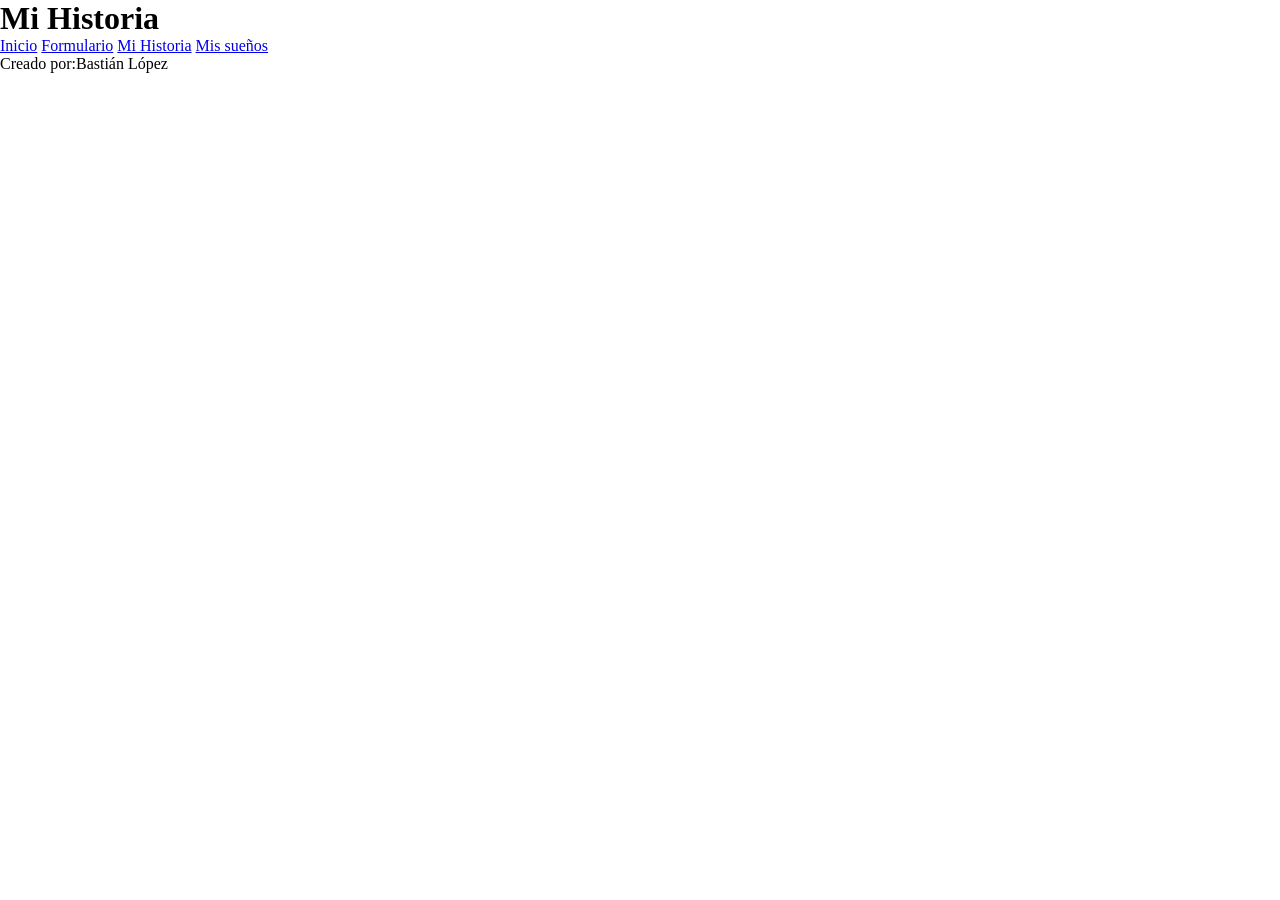
<file: bastianL/index.html>
<!DOCTYPE html>
<html lang="en">
<head>
    <meta charset="UTF-8">
    <meta name="viewport" content="width=device-width, initial-scale=1.0">
    <title>Mi página</title>
    <link rel="stylesheet" href="style.css">
</head>
<body>
    <header>
        <h1>Mi Historia</h1>
    </header>
    <nav>
        <a href="index.html">Inicio</a>
        <a href="formulario.html">Formulario</a>
        <a href="mi_historia.html">Mi Historia</a>
        <a href="mis_suenos.html">Mis sueños</a>
    </nav>
    <main>
        <section>
            <article>

            </article>
        </section>
    </main>
    <footer>
        <p>Creado por:Bastián López</p>
    </footer>
</body>
</html>
</file>
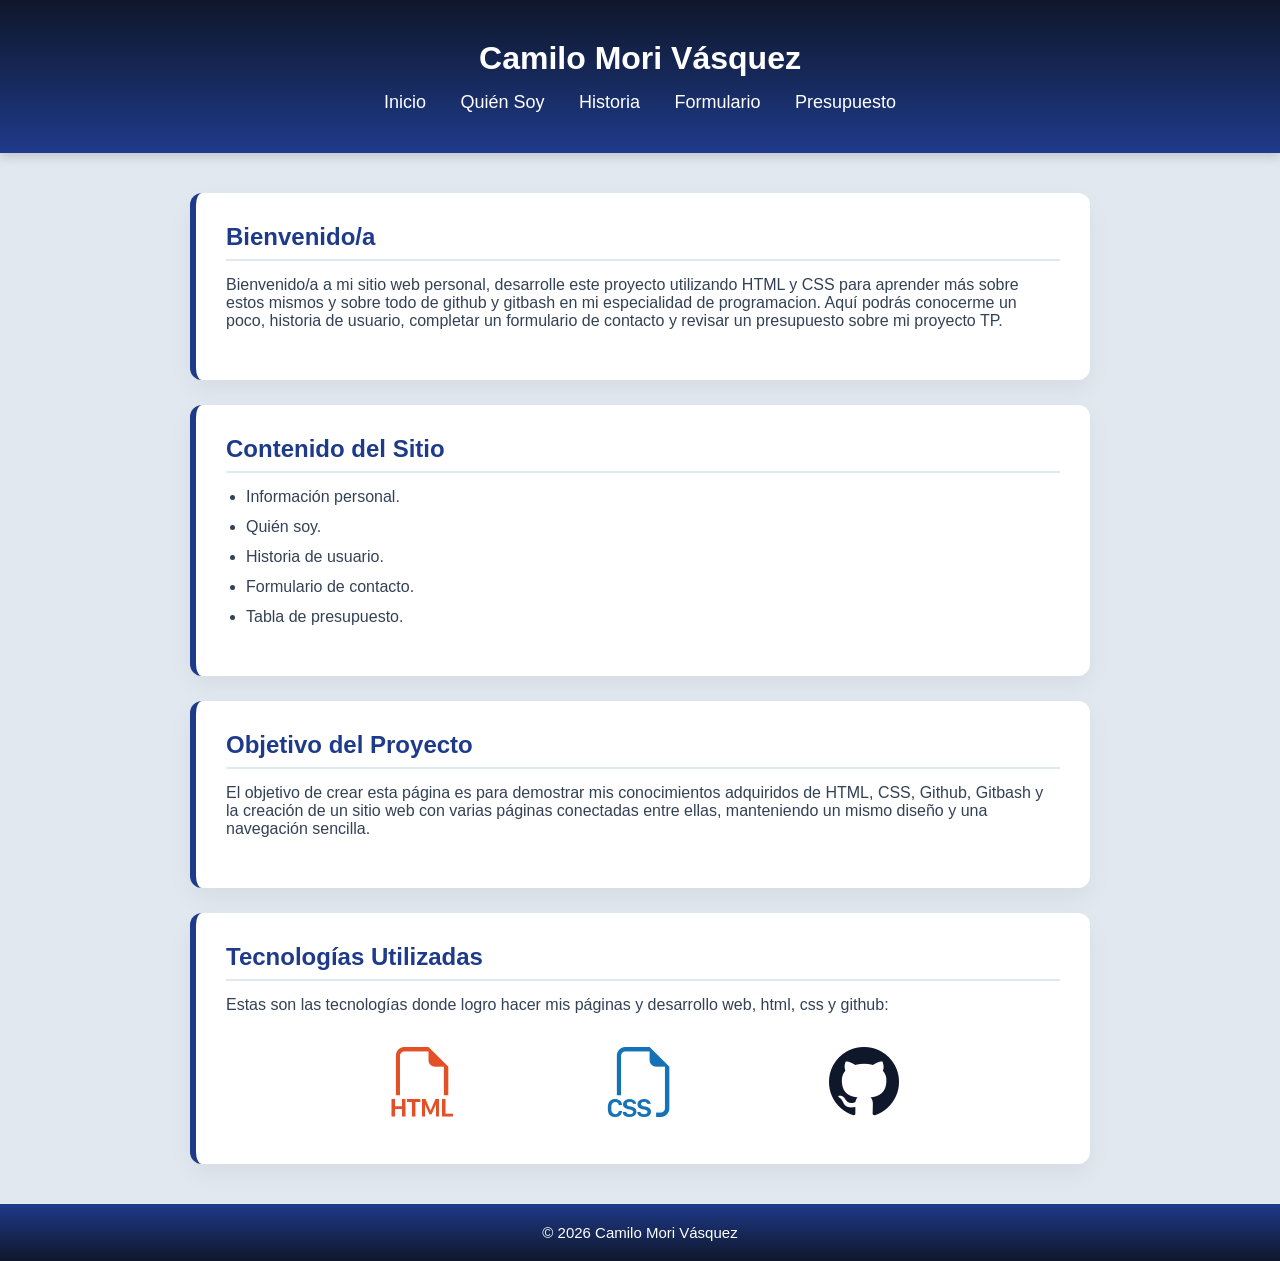
<file: Camilo/index.html>
<!DOCTYPE html>
<html lang="es">

<head>
    <meta charset="UTF-8">
    <meta name="viewport" content="width=device-width, initial-scale=1.0">
    <link rel="stylesheet" href="style.css">
    <link rel="stylesheet" href="https://cdn.jsdelivr.net/npm/bootstrap-icons@1.11.3/font/bootstrap-icons.min.css">
    <title>Biografía Camilo M.</title>
</head>

<body>

    <header>
        <h1>Camilo Mori Vásquez</h1>
        <nav>
            <a href="index.html">Inicio</a>
            <a href="quienesSomos.html">Quién Soy</a>
            <a href="historiaDeUsuario.html">Historia</a>
            <a href="formulario.html">Formulario</a>
            <a href="tabla.html">Presupuesto</a>
        </nav>
    </header>

    <main>
        <section class="caja">
            <h2>Bienvenido/a</h2>
            <p>Bienvenido/a a mi sitio web personal, desarrolle este proyecto utilizando
            HTML y CSS para aprender más sobre estos mismos y sobre todo de github y gitbash en mi especialidad de programacion.
            Aquí podrás conocerme un poco, historia de usuario, completar un
            formulario de contacto y revisar un presupuesto sobre mi proyecto TP.</p>
        </section>
        <section class="caja">
            <h2>Contenido del Sitio</h2>
            <ul>
                <li>Información personal.</li>
                <li>Quién soy.</li>
                <li>Historia de usuario.</li>
                <li>Formulario de contacto.</li>
                <li>Tabla de presupuesto.</li>
            </ul>
        </section>
        <section class="caja">
            <h2>Objetivo del Proyecto</h2>
            <p>El objetivo de crear esta página es para demostrar mis conocimientos adquiridos de HTML,
            CSS, Github, Gitbash y la creación de un sitio web con varias páginas conectadas entre ellas,
            manteniendo un mismo diseño y una navegación sencilla.</p>
        </section>
        <section class="caja">
            <h2>Tecnologías Utilizadas</h2>
            <p>Estas son las tecnologías donde logro hacer mis páginas y desarrollo web, html, css y github:</p>
            <div class="contenedor-imagenes">
                <!-- Iconos de Bootstrap -->
                <i class="bi bi-filetype-html icono-tech html-color"></i>
                <i class="bi bi-filetype-css icono-tech css-color"></i>
                <i class="bi bi-github icono-tech github-color"></i>
            </div>
        </section>
    </main>

    <footer>
        &copy; 2026 Camilo Mori Vásquez
    </footer>

</body>

</html>
</file>
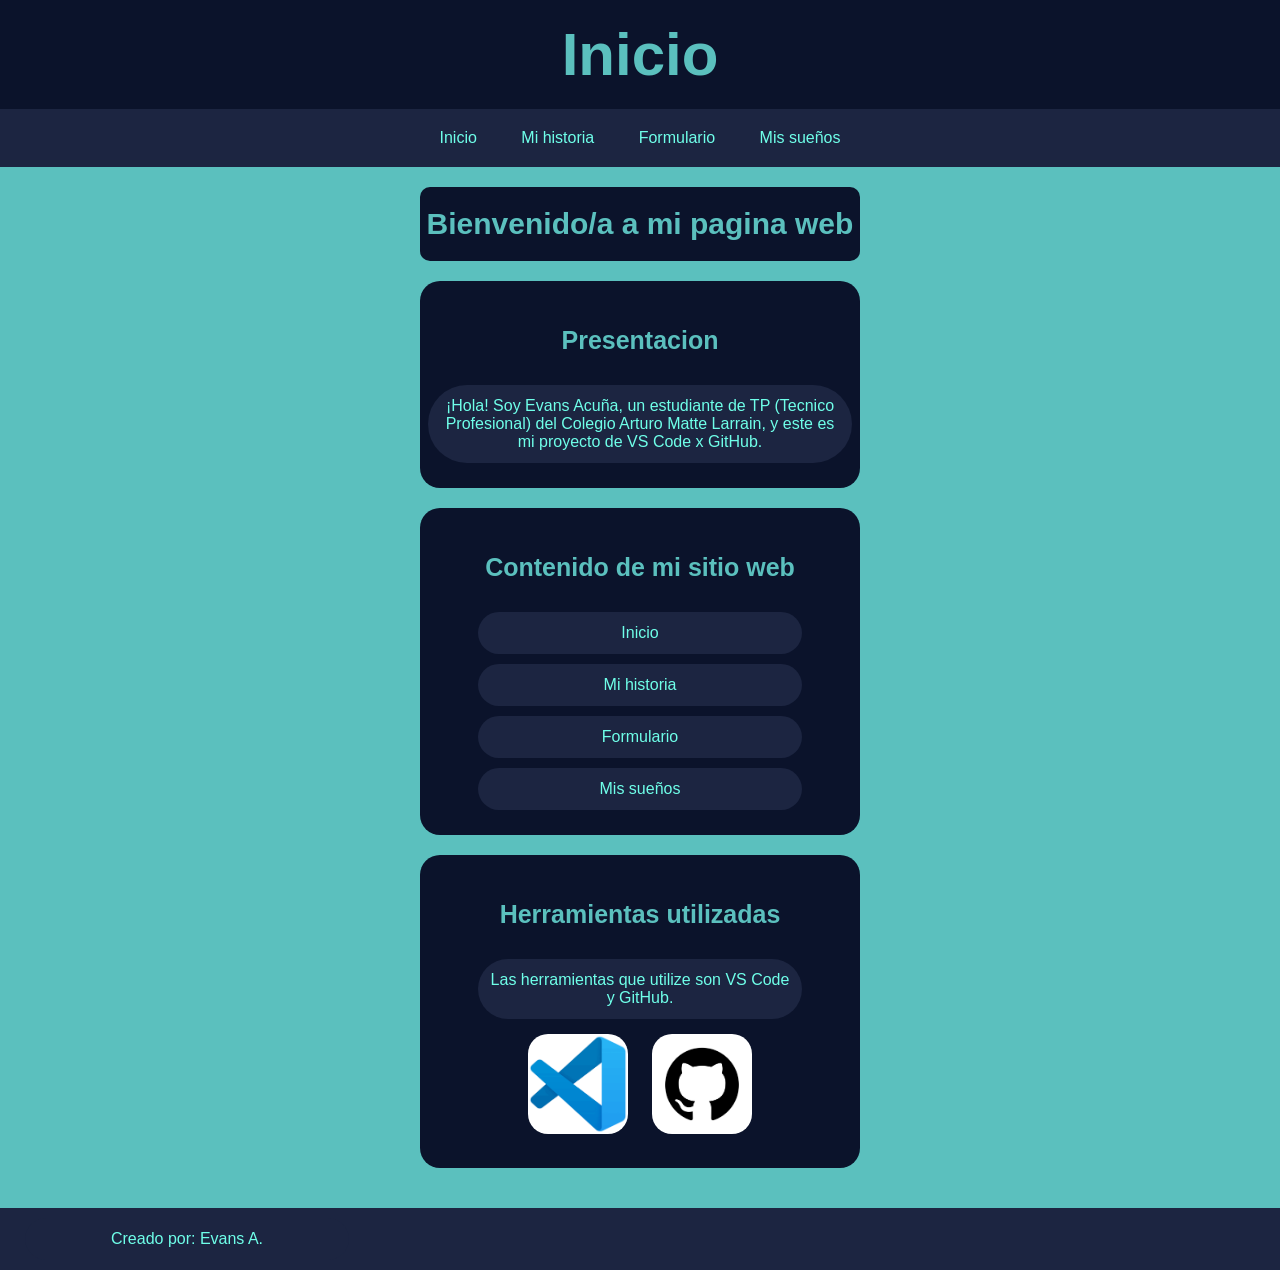
<file: EvansAcuña/index.html>
<!DOCTYPE html>
<html lang="en">
<head>
    <meta charset="UTF-8">
    <meta name="viewport" content="width=device-width, initial-scale=1.0">
    <title>Inicio</title>
    <link rel="stylesheet" href="style.css">
</head>
<body>
    <header>
        <h1>Inicio</h1>
    </header>
    <nav>
        <a href="index.html">Inicio</a>
        <a href="mi_historia.html">Mi historia</a>
        <a href="formulario.html">Formulario</a>
        <a href="mis_suenos.html">Mis sueños</a>
    </nav>
    <main>
        <section>
            <h2>Bienvenido/a a mi pagina web</h2>
            <article class="contenido">
                <h3>Presentacion</h3>
                <p id="presentacion">¡Hola! Soy Evans Acuña, un estudiante de TP (Tecnico Profesional) del Colegio Arturo Matte Larrain, y este es mi proyecto de VS Code x GitHub.</p>
            </article>
            <article class="contenido">
                <h3>Contenido de mi sitio web</h3>
                <p>Inicio</p>
                <p>Mi historia</p>
                <p>Formulario</p>
                <p>Mis sueños</p>
            </article>
            <article class="contenido">
                <h3>Herramientas utilizadas</h3>
                <p>Las herramientas que utilize son VS Code y GitHub.</p>
                <article id="img">
                    <img src="vs-code.png" alt="VS Code">
                    <img src="github.jpg" alt="GitHub">
                </article>
            </article>
        </section>
    </main>
    <footer>
        <p>Creado por: Evans A.</p>
    </footer>
</body>
</html>
</file>
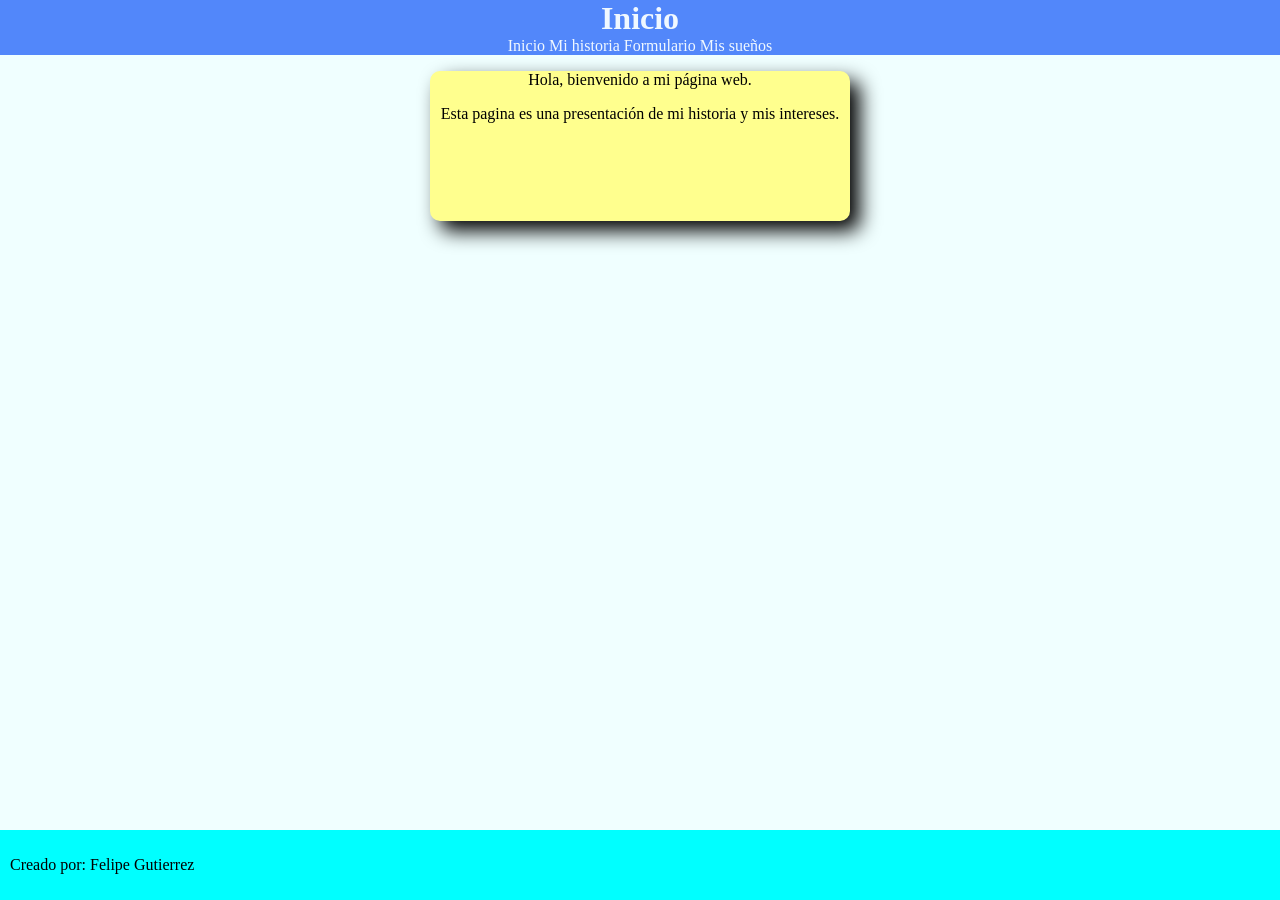
<file: FelipeGutierrez/index.html>
<!DOCTYPE html>
<html lang="es">

<head>
    <meta charset="UTF-8">
    <title>mi_historia</title>
    <link rel="stylesheet" href="style.css">
</head>

<body>
    <header>
        <h1>Inicio</h1>
    </header>
    <nav class="title">
        <a href="index.html">Inicio</a>
        <a href="mi_historia.html">Mi historia</a>
        <a href="form.html">Formulario</a>
        <a href="mis_suenos.html">Mis sueños</a>
    </nav>
    <main>
        <section>
            <article>
                <div class="inicio">
                    <p>Hola, bienvenido a mi página web.</p>
                    <p>Esta pagina es una presentación de mi historia y mis intereses.</p>
                </div>
            </article>
        </section>
    </main>
    <footer>
        <p>Creado por: Felipe Gutierrez</p>
    </footer>
</body>

</html>
</file>
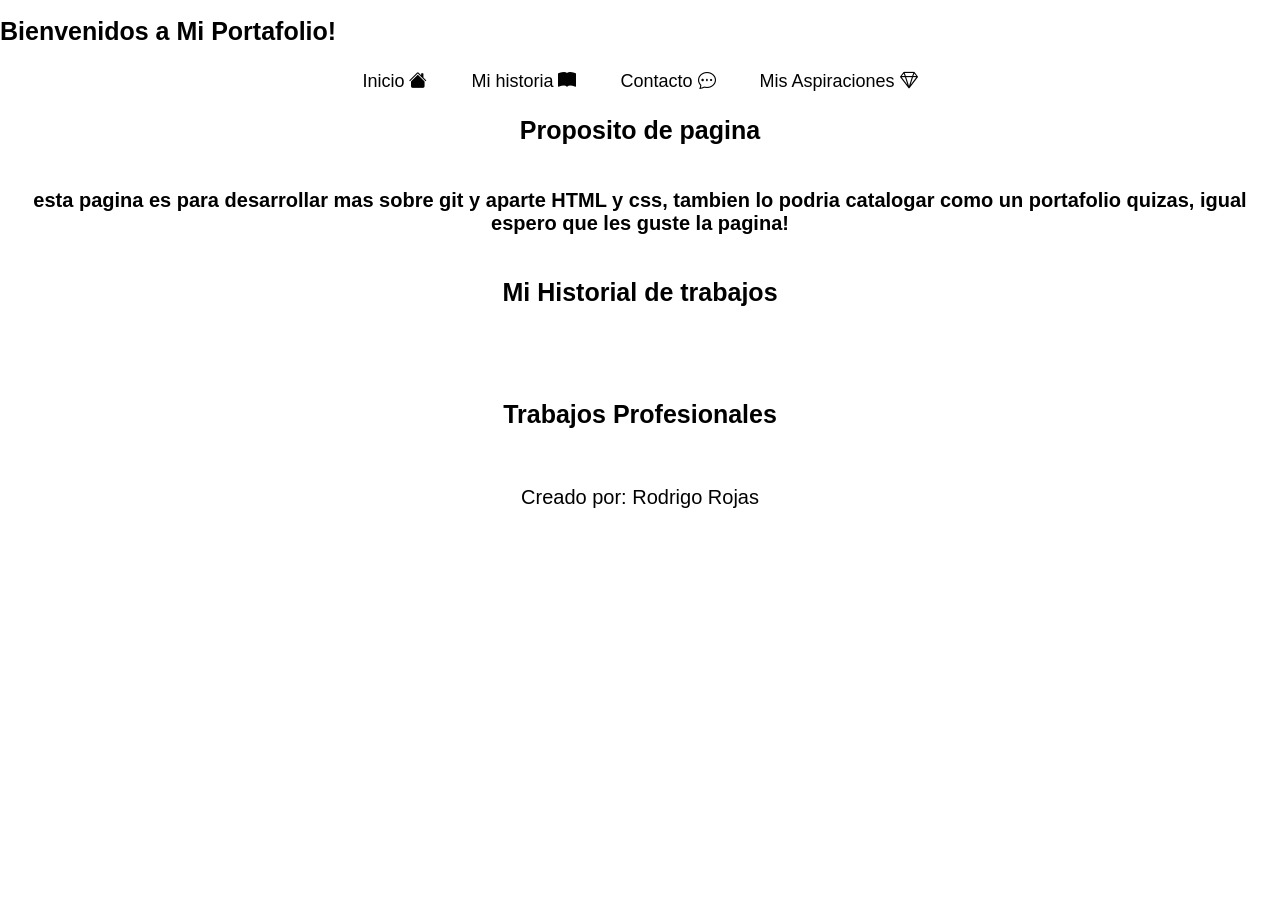
<file: RodrigoR/index.html>
<!DOCTYPE html>
<html lang="es">
<head>
    <meta charset="UTF-8">
    <title>Inicio de Portafolio</title>
        <link rel="stylesheet" href="estilos.css">
        <link rel="stylesheet" href="https://cdn.jsdelivr.net/npm/bootstrap-icons@1.10.5/font/bootstrap-icons.css">
</head>

    <body>
        <header>
            <h1>Bienvenidos a Mi Portafolio!</h1>
        </header>
            <nav class="barranavegacion">
                <a href="index.html">Inicio <i class="bi bi-house-fill"></i></a>
                <a href="mi_historia.html">Mi historia <i class="bi bi-book-fill"></i></a>
                <a href="formulario.html">Contacto <i class="bi bi-chat-dots"></i></a>
                <a href="mis_suenos.html">Mis Aspiraciones <i class="bi bi-gem"></i></a>
            </nav>

                <main>
                    <h1>Proposito de pagina</h1>
                    <section>
                        <h2>esta pagina es para desarrollar mas sobre git y aparte HTML y css, tambien lo podria catalogar como un portafolio quizas, igual espero que les guste la pagina!</h2>
                        <article> <!-- usada para agregar ilustracciones o imagenes de ejemplo --> 
                            <!-- dibujo -->
                        </article>
                    </section>
                    
                    <h1>Mi Historial de trabajos</h1>
                    <section> 
                        <p></p>
                        <article><!-- mis trabajos -->

                        </article>
                    </section>
                
                    <h1>Trabajos Profesionales</h1>
                    <section>
                        <article><!-- ejemplos de trabajo -->

                        </article>
                    </section>
                </main>
            <footer>
                <p>Creado por: Rodrigo Rojas</p>
            </footer>
    </body>
</html>
</file>
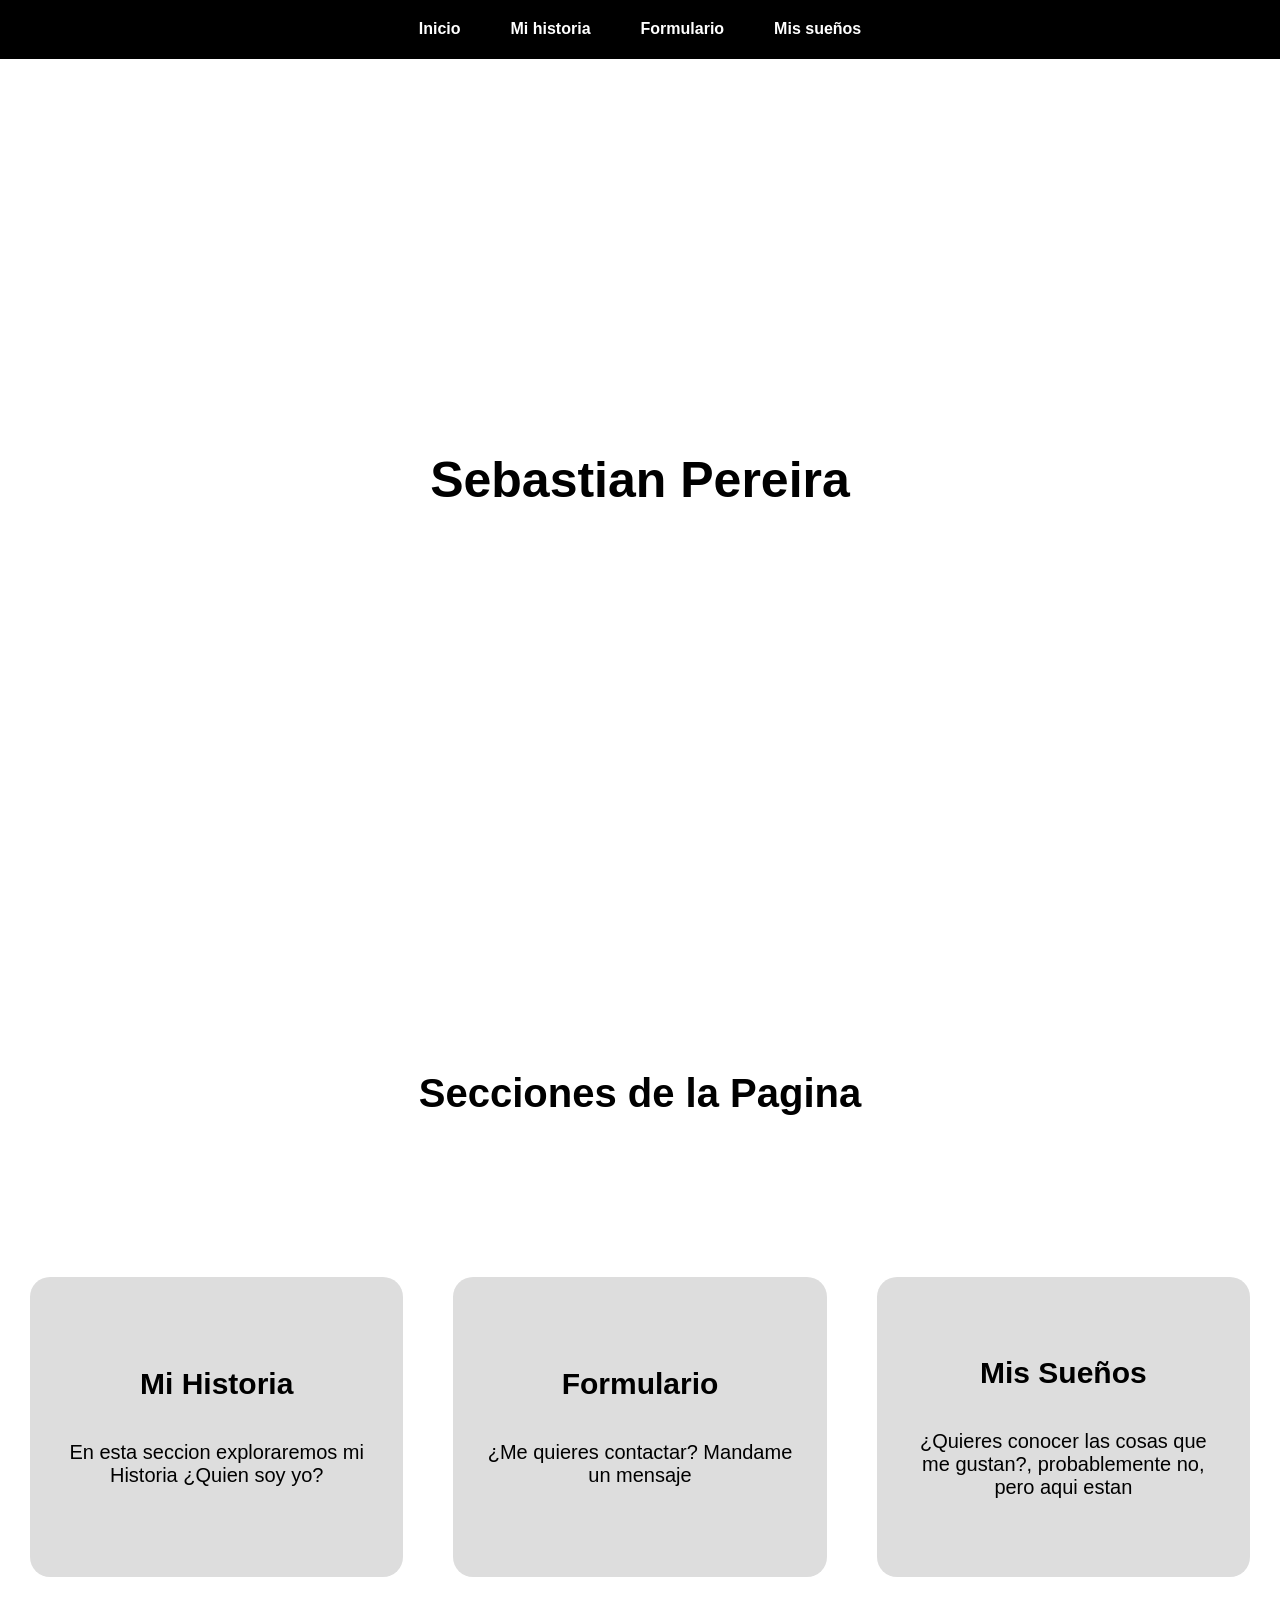
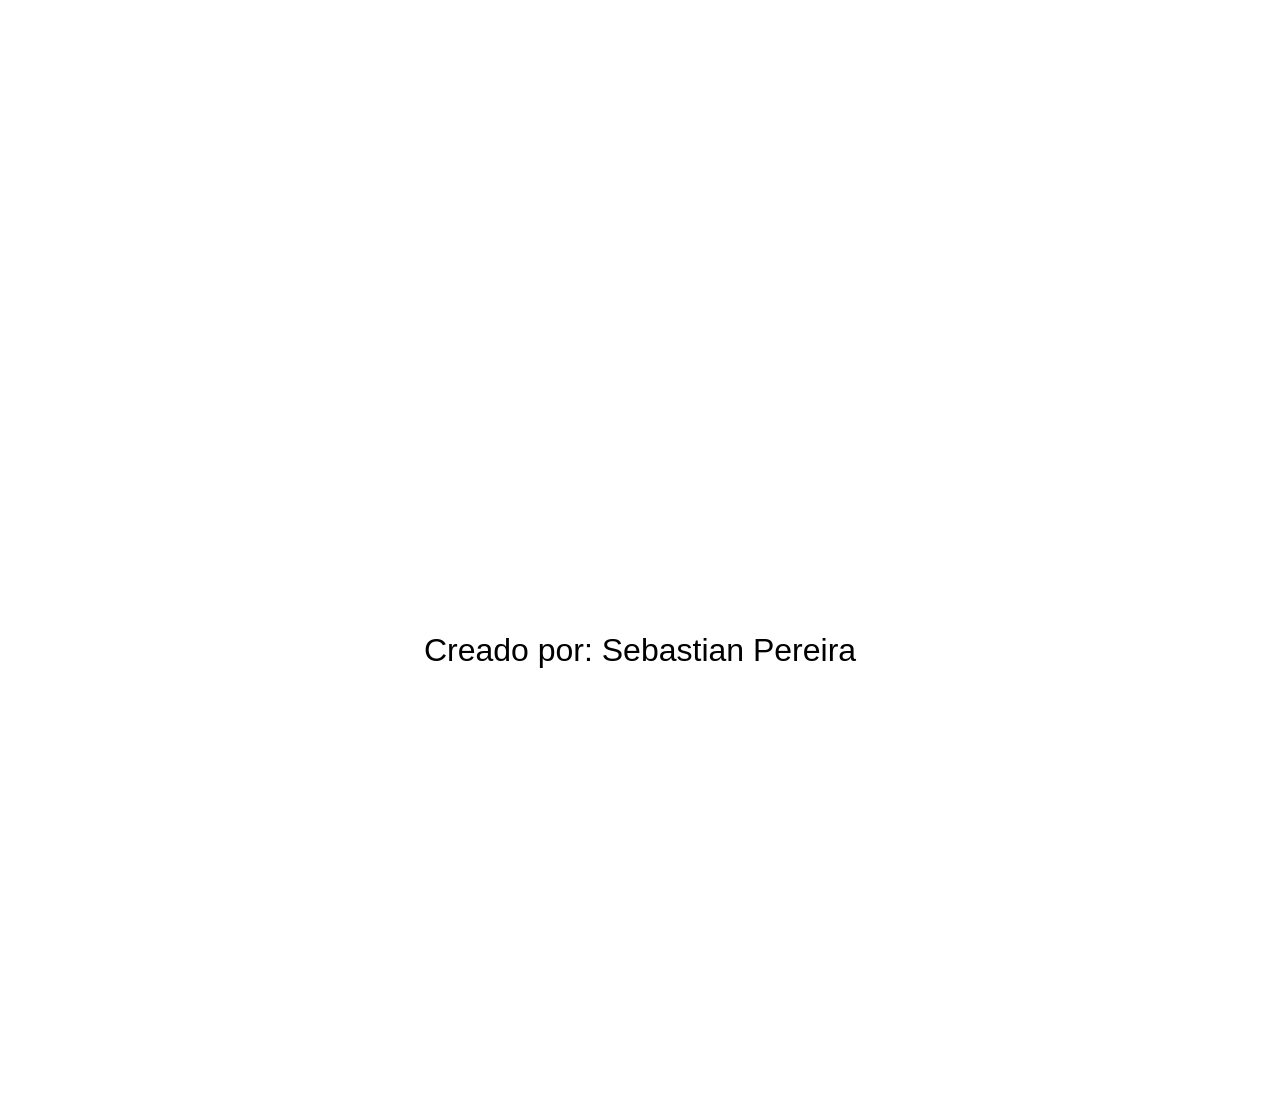
<file: Sebastian/index.html>
<!DOCTYPE html>
<html lang="es">
<head>
    <meta charset="UTF-8">
    <meta name="viewport" content="width=device-width, initial-scale=1.0">
    <title>Inicio</title>  

    <link rel="stylesheet" href="index.css">
</head>
<body>
    <header>
        <nav>
            <a href="#">Inicio</a>
            <a href="mi_historia.html">Mi historia</a>
            <a href="formulario.html">Formulario</a>
            <a href="mis_suenos.html">Mis sueños</a>
        </nav>

        <h1>Sebastian Pereira</h1>
    </header>

    <main>
        <section class="introduccion">
            <article style="grid-area: header-intro" class="header-intro">
                <h2>Secciones de la Pagina</h2>
            </article>

            <article style="grid-area: card-intro-1" class="card-intro">
                <h3>Mi Historia</h3>
                <p>En esta seccion exploraremos mi Historia ¿Quien soy yo?</p>
            </article>

            <article style="grid-area: card-intro-2" class="card-intro">
                <h3>Formulario</h3>
                <p>¿Me quieres contactar? Mandame un mensaje</p>
            </article>

            <article style="grid-area: card-intro-3" class="card-intro"> 
                <h3>Mis Sueños</h3>
                <p>¿Quieres conocer las cosas que me gustan?, probablemente no, pero aqui estan </p>
            </article>

        </section>
    </main>

    <footer>
        <p>Creado por: Sebastian Pereira</p>
    </footer>
</body>
</html>
</file>
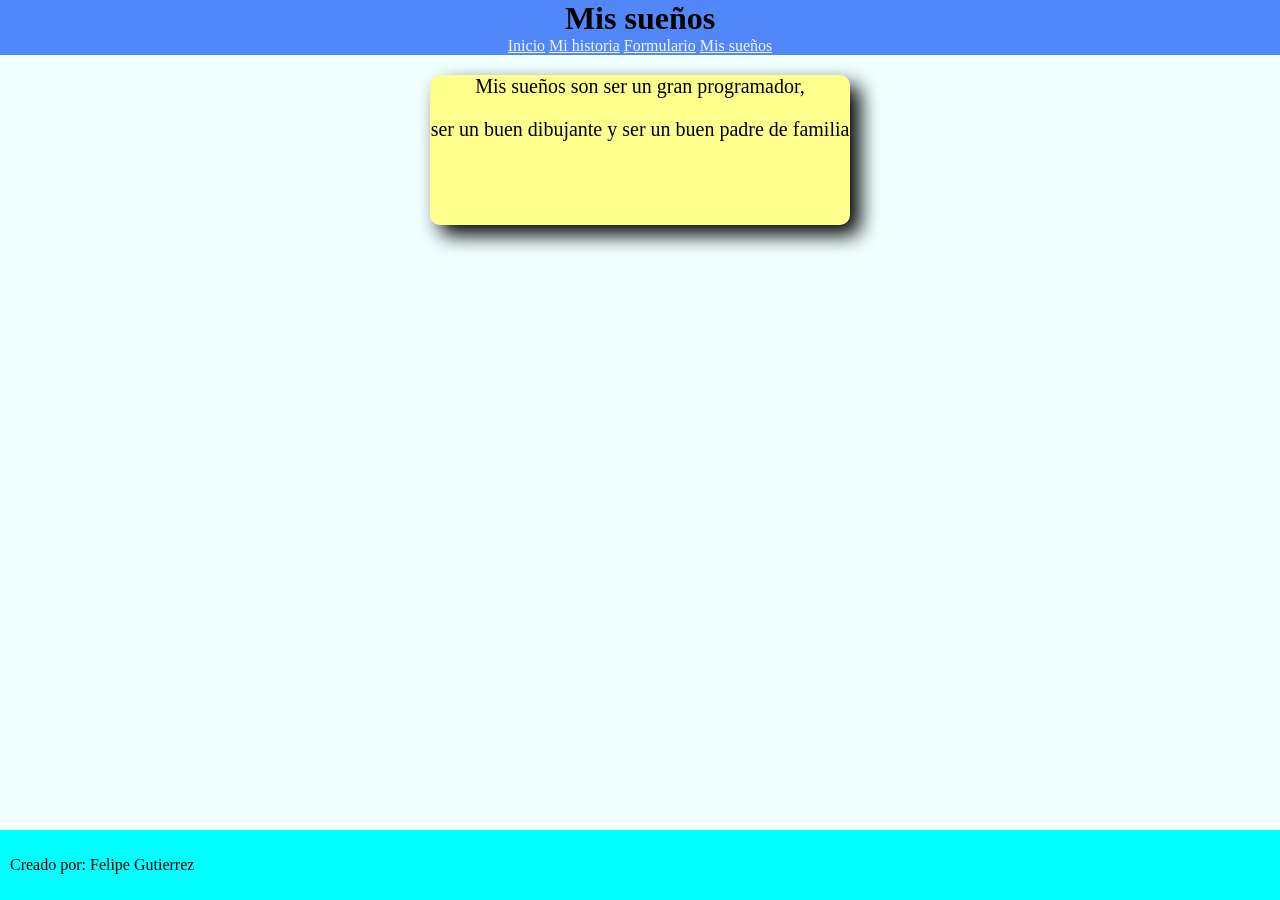
<file: suenos.html>
<!DOCTYPE html>
<html lang="es">
<head>
    <meta charset="UTF-8">
    <meta name="viewport" content="width=device-width, initial-scale=1.0">
    <title>Formulario</title>
    <link rel="stylesheet" href="style.css">
</head>
<body>
    <header>
        <h1 class="title">Mis sueños</h1>
    </header>
    <nav class="title">
        <a href="index.html">Inicio</a>
        <a href="mi_historia.html">Mi historia</a>
        <a href="formulario.html">Formulario</a>
        <a href="suenos.html">Mis sueños</a>
    </nav>
    <main>
        <section>
            <article>
                <div class="sueños">
                    <p>Mis sueños son ser un gran programador,</p>
                    <p>ser un buen dibujante y ser un buen padre de familia</p>
                </div>
            </article>
        </section>
    </main>
    <footer>
        <p>Creado por: Felipe Gutierrez</p>
    </footer>
</body>
</html>
</file>
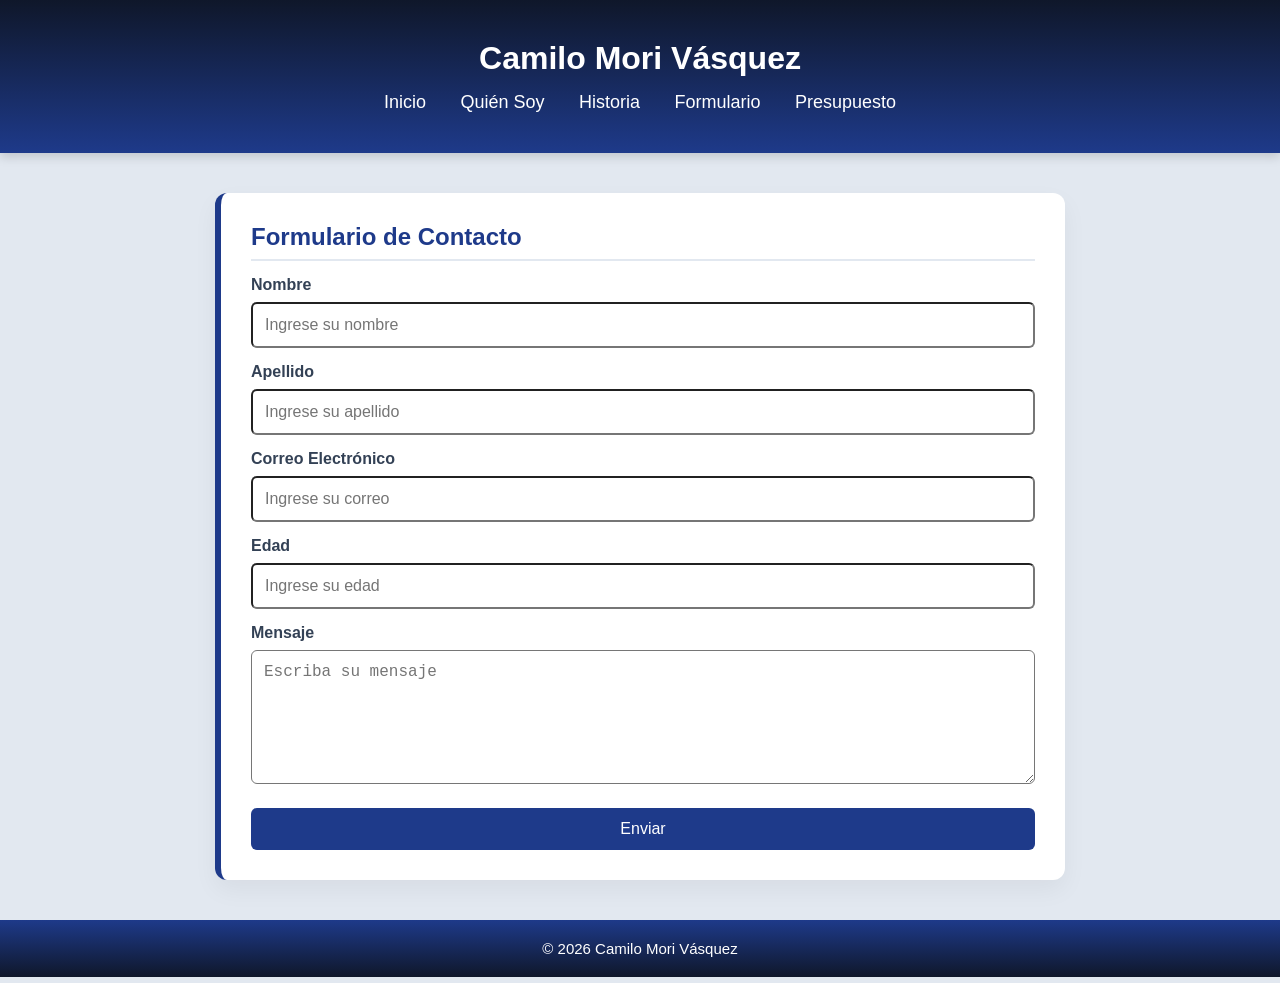
<file: Camilo/formulario.html>
<!DOCTYPE html>
<html lang="es">

<head>
    <meta charset="UTF-8">
    <meta name="viewport" content="width=device-width, initial-scale=1.0">
    <title>Formulario</title>
    <link rel="stylesheet" href="formulario.css">
</head>

<body>
    <header>
        <h1>Camilo Mori Vásquez</h1>
        <nav>
            <a href="index.html">Inicio</a>
            <a href="quienesSomos.html">Quién Soy</a>
            <a href="historiaDeUsuario.html">Historia</a>
            <a href="formulario.html">Formulario</a>
            <a href="tabla.html">Presupuesto</a>
        </nav>
    </header>

    <main>
        <section class="caja">
            <h2>Formulario de Contacto</h2>
            <form>
                <label>Nombre</label>
                <input type="text" placeholder="Ingrese su nombre">
                <label>Apellido</label>
                <input type="text" placeholder="Ingrese su apellido">
                <label>Correo Electrónico</label>
                <input type="email" placeholder="Ingrese su correo">
                <label>Edad</label>
                <input type="number" placeholder="Ingrese su edad">
                <label>Mensaje</label>
                <textarea rows="6" placeholder="Escriba su mensaje"></textarea>
                <input type="submit" value="Enviar">
            </form>
        </section>
    </main>

    <footer>
        &copy; 2026 Camilo Mori Vásquez
    </footer>

</body>

</html>
</file>
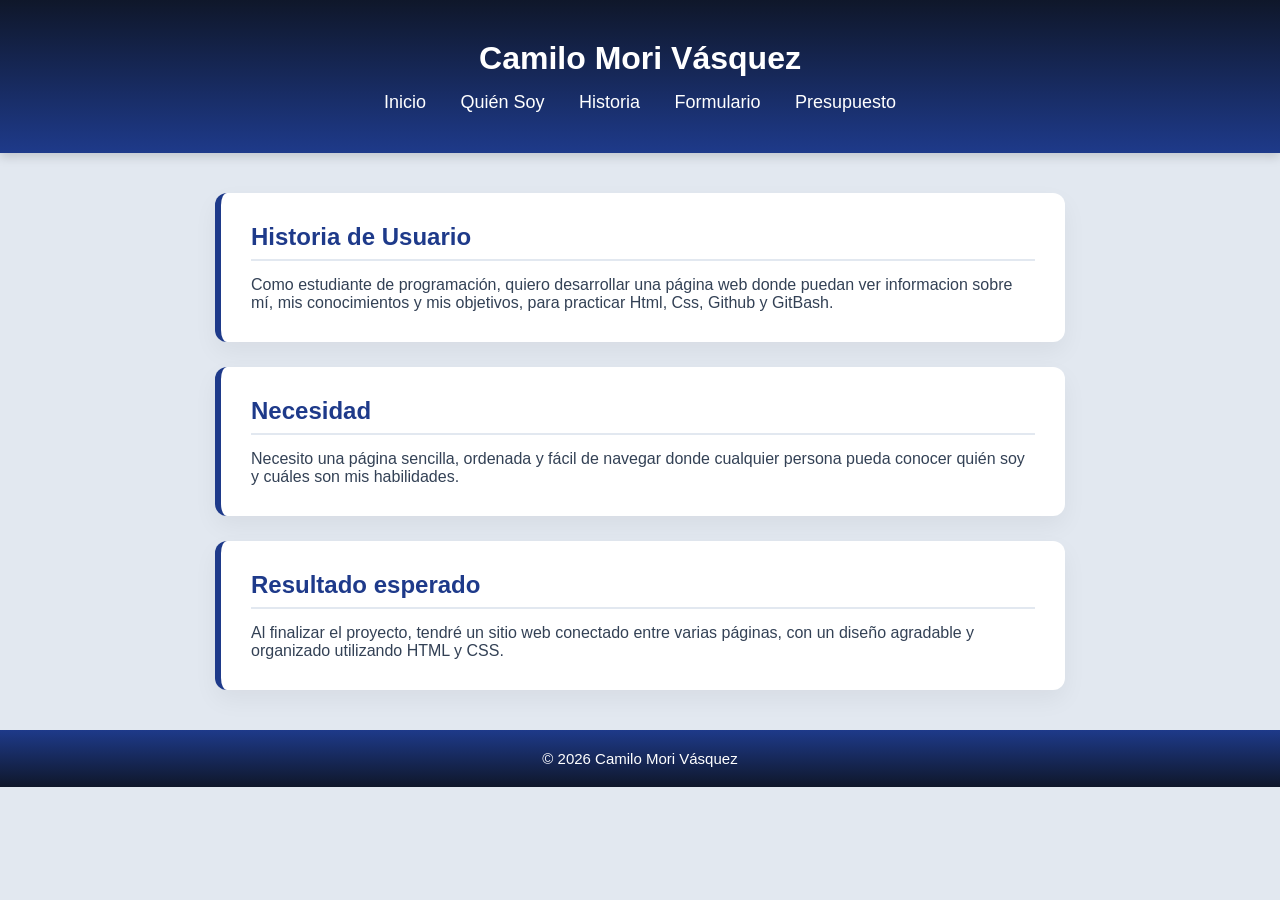
<file: Camilo/historiaDeUsuario.html>
<!DOCTYPE html>
<html lang="es">

<head>
    <meta charset="UTF-8">
    <meta name="viewport" content="width=device-width, initial-scale=1.0">
    <title>Historia de Usuario</title>
    <link rel="stylesheet" href="historiaDeUsuario.css">
</head>

<body>

    <header>
        <h1>Camilo Mori Vásquez</h1>
        <nav>
            <a href="index.html">Inicio</a>
            <a href="quienesSomos.html">Quién Soy</a>
            <a href="historiaDeUsuario.html">Historia</a>
            <a href="formulario.html">Formulario</a>
            <a href="tabla.html">Presupuesto</a>
        </nav>
    </header>

    <main>
        <section class="caja">
            <h2>Historia de Usuario</h2>
            <p>Como estudiante de programación, quiero desarrollar una página web donde puedan ver informacion sobre mí, mis conocimientos y mis objetivos, para practicar Html, Css, Github y GitBash.</p>
        </section>
        <section class="caja">
            <h2>Necesidad</h2>
            <p>Necesito una página sencilla, ordenada y fácil de navegar donde cualquier persona pueda conocer quién soy y cuáles son mis habilidades.</p>
        </section>
        <section class="caja">
            <h2>Resultado esperado</h2>
            <p>Al finalizar el proyecto, tendré un sitio web conectado entre varias páginas, con un diseño agradable y organizado utilizando HTML y CSS.</p>
        </section>
    </main>

    <footer>
        &copy; 2026 Camilo Mori Vásquez
    </footer>

</body>

</html>
</file>
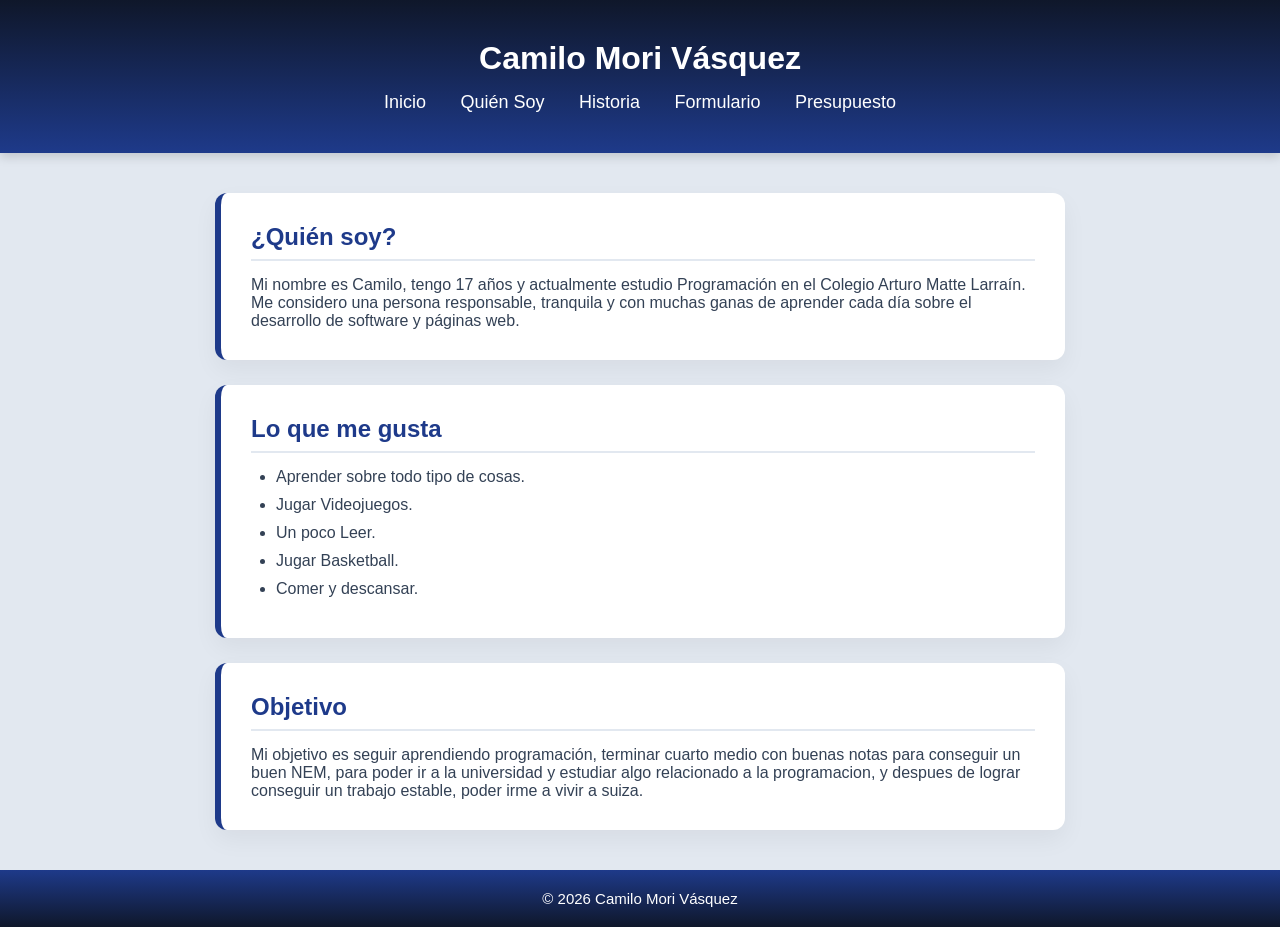
<file: Camilo/quienesSomos.html>
<!DOCTYPE html>
<html lang="es">

<head>
    <meta charset="UTF-8">
    <meta name="viewport" content="width=device-width, initial-scale=1.0">
    <title>Quién Soy</title>
    <link rel="stylesheet" href="quienesSomos.css">
</head>

<body>

    <header>
        <h1>Camilo Mori Vásquez</h1>
        <nav>
            <a href="index.html">Inicio</a>
            <a href="quienesSomos.html">Quién Soy</a>
            <a href="historiaDeUsuario.html">Historia</a>
            <a href="formulario.html">Formulario</a>
            <a href="tabla.html">Presupuesto</a>
        </nav>
    </header>

    <main>
        <section class="caja">
            <h2>¿Quién soy?</h2>
            <p>Mi nombre es Camilo, tengo 17 años y actualmente estudio Programación en el Colegio Arturo Matte Larraín.<br>Me considero una persona responsable, tranquila y con muchas ganas de aprender cada día sobre el desarrollo de software y páginas web.</p>
        </section>
        <section class="caja">
            <h2>Lo que me gusta</h2>
            <ul class="lista">
                <li>Aprender sobre todo tipo de cosas.</li>
                <li>Jugar Videojuegos.</li>
                <li>Un poco Leer.</li>
                <li>Jugar Basketball.</li>
                <li>Comer y descansar.</li>
            </ul>
        </section>
        <section class="caja">
            <h2>Objetivo</h2>
            <p>Mi objetivo es seguir aprendiendo programación, terminar cuarto medio con buenas notas para conseguir un buen NEM, para poder ir a la universidad y estudiar algo relacionado a la programacion, y despues de lograr conseguir un trabajo estable, poder irme a vivir a suiza.</p>
        </section>
    </main>

    <footer>
        &copy; 2026 Camilo Mori Vásquez
    </footer>

</body>

</html>
</file>
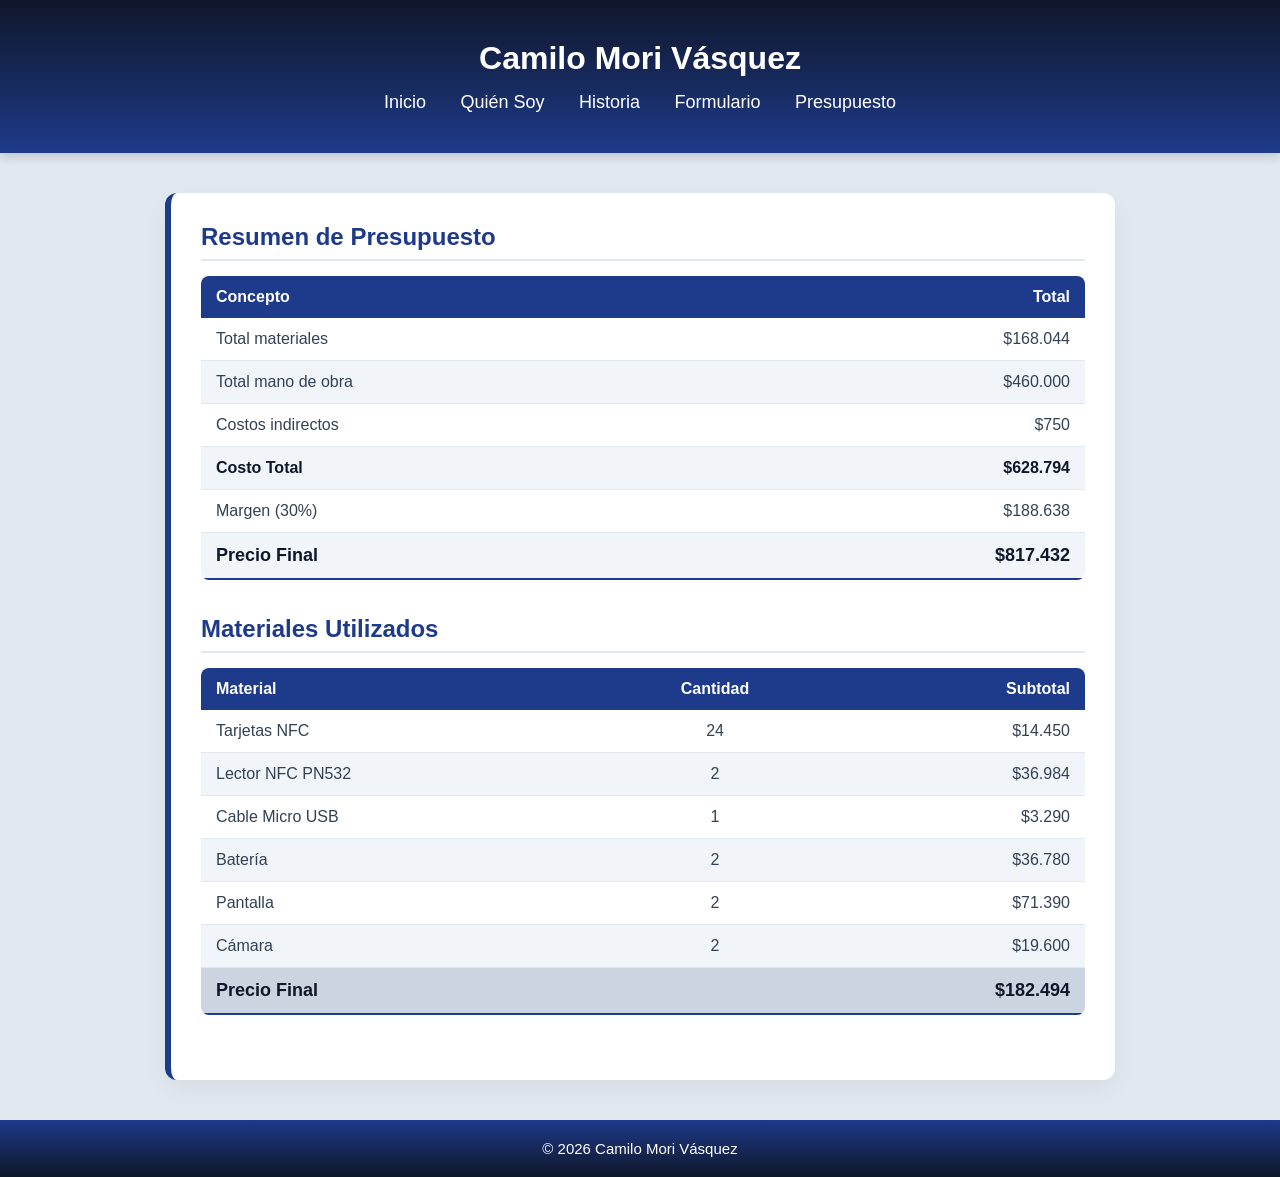
<file: Camilo/tabla.html>
<!DOCTYPE html>
<html lang="es">

<head>
    <meta charset="UTF-8">
    <meta name="viewport" content="width=device-width, initial-scale=1.0">
    <title>Presupuesto</title>
    <link rel="stylesheet" href="tabla.css">
</head>

<body>

    <header>
        <h1>Camilo Mori Vásquez</h1>
        <nav>
            <a href="index.html">Inicio</a>
            <a href="quienesSomos.html">Quién Soy</a>
            <a href="historiaDeUsuario.html">Historia</a>
            <a href="formulario.html">Formulario</a>
            <a href="tabla.html">Presupuesto</a>
        </nav>
    </header>

    <main>

    <section class="caja">
        <h2>Resumen de Presupuesto</h2>

        <table>
            <thead>
                <tr>
                    <th>Concepto</th>
                    <th class="texto-derecha">Total</th>
                </tr>
            </thead>
            <tbody>
                <tr>
                    <td>Total materiales</td>
                    <td class="texto-derecha">$168.044</td>
                </tr>
                <tr>
                    <td>Total mano de obra</td>
                    <td class="texto-derecha">$460.000</td>
                </tr>
                <tr>
                    <td>Costos indirectos</td>
                    <td class="texto-derecha">$750</td>
                </tr>
                <tr class="fila-total">
                    <td>Costo Total</td>
                    <td class="texto-derecha">$628.794</td>
                </tr>
                <tr>
                    <td>Margen (30%)</td>
                    <td class="texto-derecha">$188.638</td>
                </tr>
                <tr class="fila-total precio-final">
                    <td>Precio Final</td>
                    <td class="texto-derecha">$817.432</td>
                </tr>
            </tbody>
        </table>

        <h2>Materiales Utilizados</h2>

        <table>
            <thead>
                <tr>
                    <th>Material</th>
                    <th class="texto-centro">Cantidad</th>
                    <th class="texto-derecha">Subtotal</th>
                </tr>
            </thead>
            <tbody>
                <tr>
                    <td>Tarjetas NFC</td>
                    <td class="texto-centro">24</td>
                    <td class="texto-derecha">$14.450</td>
                </tr>
                <tr>
                    <td>Lector NFC PN532</td>
                    <td class="texto-centro">2</td>
                    <td class="texto-derecha">$36.984</td>
                </tr>
                <tr>
                    <td>Cable Micro USB</td>
                    <td class="texto-centro">1</td>
                    <td class="texto-derecha">$3.290</td>
                </tr>
                <tr>
                    <td>Batería</td>
                    <td class="texto-centro">2</td>
                    <td class="texto-derecha">$36.780</td>
                </tr>
                <tr>
                    <td>Pantalla</td>
                    <td class="texto-centro">2</td>
                    <td class="texto-derecha">$71.390</td>
                </tr>
                <tr>
                    <td>Cámara</td>
                    <td class="texto-centro">2</td>
                    <td class="texto-derecha">$19.600</td>
                </tr>
                <tr class="fila-total precio-final">
                    <td colspan="2">Precio Final</td>
                    <td class="texto-derecha">$182.494</td>
                </tr>
            </tbody>
        </table>
    </section>

    </main>

    <footer>
        &copy; 2026 Camilo Mori Vásquez
    </footer>

</body>

</html>
</file>
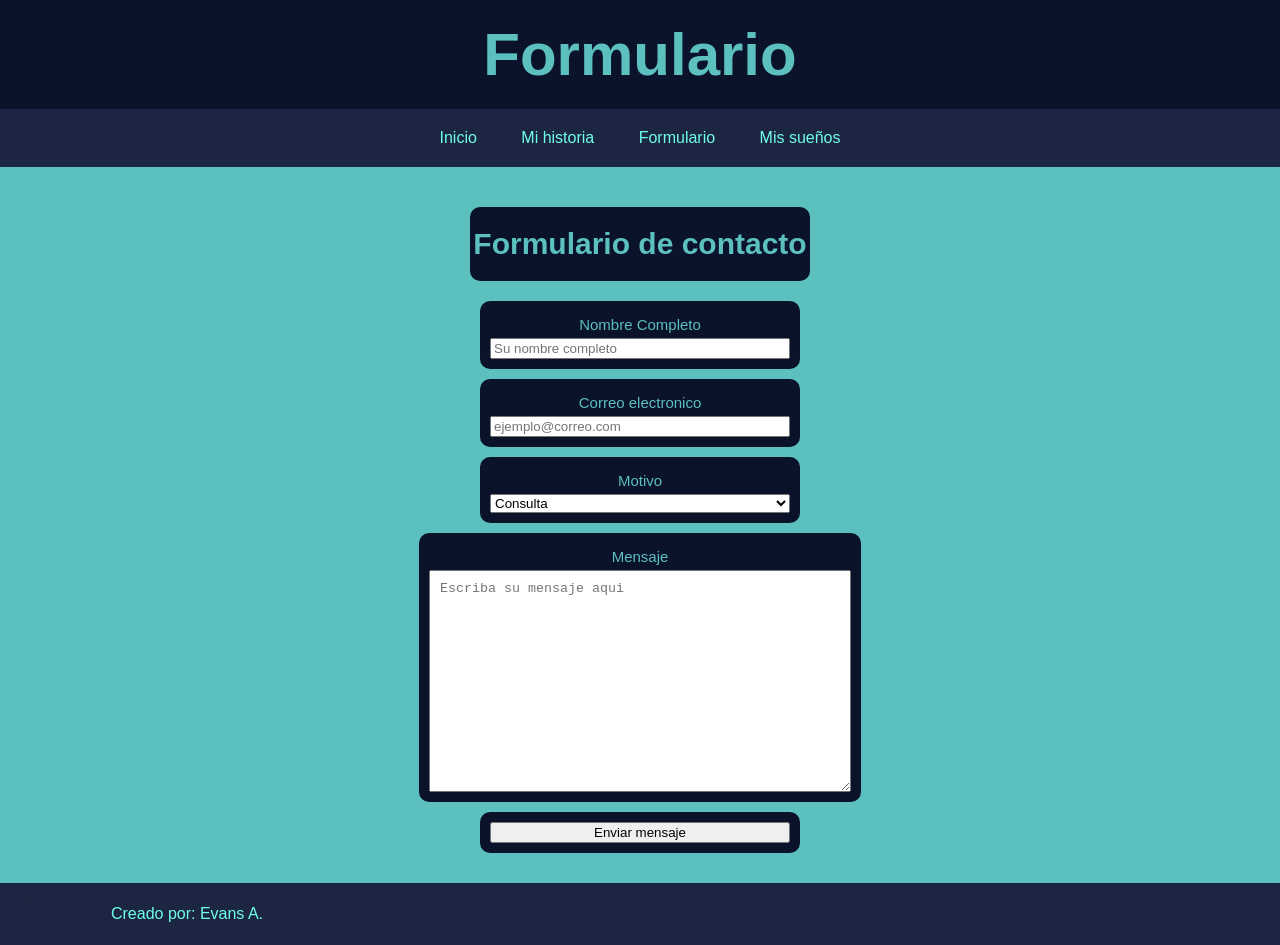
<file: EvansAcuña/formulario.html>
<!DOCTYPE html>
<html lang="en">
<head>
    <meta charset="UTF-8">
    <meta name="viewport" content="width=device-width, initial-scale=1.0">
    <title>Formulario</title>
    <link rel="stylesheet" href="style.css">
    <link rel="stylesheet" href="formulario.css">
</head>
<body>
    <header>
        <h1>Formulario</h1>
    </header>
    <nav>
        <a href="index.html">Inicio</a>
        <a href="mi_historia.html">Mi historia</a>
        <a href="formulario.html">Formulario</a>
        <a href="mis_suenos.html">Mis sueños</a>
    </nav>
    <main>
        <section>
            <h2>Formulario de contacto</h2>
            <form>
                <article>
                    <label> Nombre Completo</label>
                    <input type="text" placeholder="Su nombre completo">
                </article>
                <article>
                    <label>Correo electronico</label>
                    <input type="email" placeholder="ejemplo@correo.com">
                </article>
                <article>
                    <label>Motivo</label>
                    <select>
                        <option>Consulta</option>
                        <option>Sugerencia</option>
                        <option>Otro</option>
                    </select>
                </article>
                <article id="art-mensaje">
                    <label >Mensaje</label>
                    <textarea id="mensaje" type="text" placeholder="Escriba su mensaje aqui"></textarea>
                </article>
                <article>
                    <button type="submit">Enviar mensaje</button>
                </article>
            </section>
        </form>
    </main>
    <footer>
        <p>Creado por: Evans A.</p>
    </footer>
</body>
</html>
</file>
<file: bastianL/style.css>
*{
    margin: 0px;
}
</file>
<file: Camilo/style.css>
* {
    margin: 0;
    padding: 0;
    box-sizing: border-box;
}

body {
    font-family: 'Segoe UI', Roboto, Helvetica, Arial, sans-serif;
    /* Estilo de letra bonito */
    background-color: #E2E8F0;
    color: #334155;
}

header {
    background: linear-gradient(#0F172A, #1E3A8A);
    /* Degradado simple de azul oscuro a mas claro */
    color: white;
    padding: 40px 20px;
    text-align: center;
    box-shadow: 0 4px 10px rgba(0, 0, 0, 0.15);
    /* Crea una sombra suave*/
}

nav {
    position: sticky;
    top: 0;
    /* Le indica que se pegue justo en el borde superior de la pantalla */
    z-index: 1000;
    margin-top: 15px;
    /* Separación para arriba */
}

nav a {
    color: white;
    text-decoration: none;
    margin: 0 15px;
    font-size: 18px;
    font-weight: 500;
    /* Hace la letra mas gruesa */
    transition: all 0.3s ease;
    /* Hace que cualquier que al pasar el mouse cambie en 0.3 segundos */
}

nav a:hover {
    color: white;
    text-shadow: 0 0 8px rgba(255, 255, 255, 0.4);
    /* Hace que brillen al pasar el mouse */
}

main {
    width: 85%;
    max-width: 900px;
    margin: 40px auto;
}

section {
    background: white;
    padding: 30px;
    margin-bottom: 25px;
    border-radius: 12px;
    /* Redondea la caja*/
    box-shadow: 0 10px 25px rgba(0, 0, 0, 0.05);
    /* Sombra para la caja*/
    border-left: 6px solid #1E3A8A;
    /* Agrega linea azul al lado izquierdo */
}

.caja {
    transition: transform 0.3s ease, box-shadow 0.3s ease;
}

.caja:hover {
    transform: scale(1.05);
    box-shadow: 0 20px 40px rgba(0, 0, 0, 0.12);
}

.contenedor-imagenes {
    display: flex;
    justify-content: space-evenly;
    /*Igual cantidad de espacio entre imagenes o logos*/
    align-items: center;
    margin-top: 20px;
    padding: 10px;
    flex-wrap: wrap;
}

.icono-tech {
    font-size: 70px;
    /* Tamaño del icono*/
    transition: transform 0.3s ease;
}

.icono-tech:hover {
    transform: scale(1.15);
}

/* Colores de las marcas */
.html-color {
    color: #E34F26;
    /* Naranjo como html*/
}

.css-color {
    color: #1572B6;
    /*Azul o celeste como css*/
}

.github-color {
    color: #0F172A;
    /*Negro como github*/
}

section h2 {
    color: #1E3A8A;
    margin-bottom: 15px;
    border-bottom: 2px solid #E2E8F0;
    /* linea para separar texto */
    padding-bottom: 8px;
    font-size: 24px;
}

section p {
    margin-bottom: 20px;
}

section ul {
    padding-left: 20px;
    /* tira los puntos de la lista un poco a la derecha */
    margin-bottom: 20px;
}

section li {
    margin-bottom: 12px;
    /* Separación entre cada li */
}

footer {
    background: linear-gradient(#1E3A8A, #0F172A);
    /* Degradado invertido al de header*/
    color: white;
    text-align: center;
    padding: 20px;
    font-size: 15px;
    margin-top: 40px;
}
</file>
<file: EvansAcuña/style.css>
.color1{color:#0B132B;}
.color2{color:#1C2541;}
.color3{color:#3A506B;}
.color4{color:#5BC0BE;}
.color5{color:#6FFFE9;}

body {
    margin: 0;
    background-color:#0B132B;
    font-family: 'Lucida Sans', 'Lucida Sans Regular', 'Lucida Grande', 'Lucida Sans Unicode', Geneva, Verdana, sans-serif;
    text-align: center;
}

h1 {
    background-color: #0B132B;
    color: #5BC0BE;
    padding: 20px;
    margin: 0;
    font-size: 60px;
}

nav {
    background-color: #1C2541;
    margin: 0px;
    padding: 20px
}

a {
    margin: 20px;
    text-decoration: none;
    color: #6FFFE9;
}

main {
    background: #5BC0BE;
    margin: 0px;
    padding: 20px;
    color: #0B132B;

}

h2 {
    margin: 0px 400px;
    padding: 20px 0px;
    font-size: 30px;
    color: #5BC0BE;
    background-color: #0B132B;
    border-radius: 10px;
}

footer {
    background-color: #1C2541;
    color: #5BC0BE;
    padding: 5px 20px;
    display: flex;
    align-items: start;
}

.contenido {
    display: flex;
    flex-direction: column;
    align-items: center;
    background-color: #0B132B;
    padding: 20px;
    margin: 20px 400px;
    border-radius: 20px;

}

p {
    background-color: #1C2541;
    color: #6FFFE9;
    padding: 12px;
    width: 300px;
    margin: 5px;
    border-radius: 5ch;


}

h3 {
    font-size: 25px;
    color: #5BC0BE;
}

#presentacion {
    width: 400px;
}


img {
    width: 100px;
    height: 100px;
    border-radius: 20px;
    margin: 10px 10px;
}
</file>
<file: FelipeGutierrez/style.css>
body{
    text-decoration: none;
    background-color: azure;
    margin:0px;
    padding: 0px;
}
a{
    background-color: rgb(82, 135, 250);
    color: aliceblue;
    text-decoration: none;

}
h1{
    
    background-color: rgb(82, 135, 250);
    color: aliceblue;
    text-decoration: none;
    text-align: center;
    margin: 0px;
    padding: 0px;
}

footer{
    position: fixed;
    bottom: 0;
    left: 0;
    padding: 10px;
    background-color: aqua;
    width: 100%;
}

.title{
    background-color: rgb(82, 135, 250);
    margin: 0px;
    padding: 0px;
    text-align: center;
}
.historia{
    width:420px;
    height: 150px;
    background-color: rgb(255, 255, 142);
    text-align: center;
    margin:0 auto;
    box-shadow: 10px 10px 20px black ;
    border-radius: 10px;

}
.inicio{
    width:420px;
    height: 150px;
    background-color: rgb(255, 255, 142);
    text-align: center;
    margin: 0 auto;
    box-shadow: 10px 10px 20px black ;
    border-radius: 10px;
}
.form{
    width:400px;
    height: 300px;
    background-color: rgb(255, 255, 142);
    text-align: center;
    margin: 0 auto;
    margin-top:30px;
    padding: 20px;
    box-shadow: 10px 10px 20px black ;
    border-radius: 10px;

}
.sueños{
    width:420px;
    height: 150px;
    background-color: rgb(255, 255, 142);
    text-align: center;
    margin: 0 auto;
    box-shadow: 10px 10px 20px black ;
    border-radius: 10px;
    font-size: 20px;
}
</file>
<file: RodrigoR/estilos.css>
h1 {
    font-size: 25px;
    font-family: Arial, Helvetica, sans-serif;
}

h2,label {
    font-size: 20px;
    font-family: Arial, Helvetica, sans-serif;
}

p {
    font-size: 20px;
    font-family: Arial, Helvetica, sans-serif;
}
.barranavegacion {
    font-family: 'Arial', sans-serif;
    display: flex;
    gap: 20px;
    justify-content: center;
    align-items: center;
    margin-top: 10px;
    margin-bottom: 10px;
}

a {
    color: #020202;
    text-decoration: none;
    font-size: 18px;
    padding: 8px 12px;
    border-radius: 5px;
    font-family: 'Arial', sans-serif;
    background-color: #47daff00;
}

a:hover {
    background-color: #e08484;
    color: rgb(0, 0, 0);
}

.barranavegacion a:hover {
    background-color: #d48888;
    color: rgb(201, 201, 201);
}

#email {
    font-size: 24px;
    display: inline-block;
    width: 350px;
    padding: 10px;
    border: 1px solid;
    margin: 10px;
}

#nombre, #apellido {
    font-size: 24px;
    display: inline-block;
    width: 350px;
    padding: 10px;
    border: 1px solid;
    margin: 10px;
}

.tipomensaje {
    display: flex;
    flex-direction: column;
}

#mensaje {
    font-size: 24px;
    display: inline-block;
    width: 950px;
    height: 210px;
    padding: 10px;
    border: 1px solid;
    margin: 14px;
}

#Enviarmensaje {
    background-color: #ff98ae00;
    padding: 10px;
    display: flex;
    }

form {
    width: 1000px;
    background-color: #3a8fc9;
    box-shadow: 0 0 10px #0000006e;
}

#form {
    display: flex;
    justify-content: center;
}

.enviar {
    border: none;
    display: flex;
    justify-content: flex-end;
}

button {
    border: none;
    display: flex;
    justify-content: flex-end;
    margin-right: 15px;
    cursor: pointer;
    border-radius: 2px;
}

button:hover {
    background-color: #fff;
    color: brown;
}

main {
    text-align: center;
}

section {
    background-color: #ff98ae00;
    padding: 10px;
    display: flex;
    justify-content: center;
    align-items: center;
}

article {

}

footer {
    text-align: center;
}

body {
    background-size: cover;
    width: 100%;
    margin: 0;
}

::-webkit-scrollbar {
  display: none;
}
</file>
<file: Sebastian/index.css>
/* Base general css */

html {
    font-family: sans-serif;

    scroll-snap-type: y mandatory;
    scroll-behavior: smooth;
}

header, .introduccion, footer {
    scroll-snap-align: start
}

* {
    margin: 0;
    padding: 0;
    box-sizing: border-box;
}

a {
    text-decoration: none;
    color: black;
}

h1 {
    font-size: 50px;
}

h2 {
    font-size: 40px;
}

h3 {
    font-size: 30px;
}

p {
    font-size: 20px;
}

/* Estilo Navbar General */ 

nav {
    display: flex;
    padding: 20px 10px;
    gap: 50px;
    align-items: center;
    justify-content: center;
    border-bottom: 1px solid #000;
    width: 100%;
    position: fixed;
    top: 0;
    background-color: #000;
}

nav a {
    font-size: 16px;
    color: #fff;
    font-weight: 600;
}

/* Header index.html */

header {
    display: flex;
    width: 100%;
    height: 100vh;
    padding-top: 59px;

    align-items: center;
    justify-content: center;
    flex-direction: column;
    gap: 20px;
    background-color: #fff;
    scroll-snap-align: start;
    height: 100vh;
}

/* sections index.html */

main {
    width: 100%;
    display: flex;
    flex-direction: column;
}

section {
    width: 100%;
    min-height: 100vh;
}

.introduccion {
    width: 100%;
    display: grid;
    justify-content: center;
    grid-template-columns: repeat(3, 1fr);
    grid-template-rows: auto;
    padding: 0px 30px;

    grid-template-areas: 
    "header-intro   header-intro   header-intro"
    "card-intro-1   card-intro-2    card-intro-3";
    gap: 50px;
    padding-top: 59px;
}

.header-intro, .card-intro {
    display: flex;
    flex-direction: column;
    justify-content: center;
    align-items: center;
}

.card-intro {
    gap: 40px;
    padding: 10px 30px;
    align-items: center;
    border-radius: 20px;
    height: 300px;
    text-align: center;
    background-color: rgb(221, 221, 221);
}

/* footer index.html */

footer {
    height: 100vh;
    display: flex;
    align-items: center;
    justify-content: center;
}

footer p {
    font-size: 32px;
}
</file>
<file: style.css>
body{
    text-decoration: none;
    background-color: azure;
    margin:0px;
    padding: 0px;
}

a{
    background-color: rgb(82, 135, 250);
    color:aliceblue;
}
footer{
    position: fixed;
    bottom: 0;
    left: 0;
    padding: 10px;
    background-color: aqua;
    width: 100%;
}

.title{
    background-color: rgb(82, 135, 250);
    margin: 0px;
    padding: 0px;
    text-align: center;
}
.historia{
    width:420px;
    height: 150px;
    background-color: rgb(255, 255, 142);
    text-align: center;
    margin:0 auto;
    box-shadow: 10px 10px 20px black ;
    border-radius: 10px;

}
.inicio{
    width:420px;
    height: 150px;
    background-color: rgb(255, 255, 142);
    text-align: center;
    margin: 0 auto;
    box-shadow: 10px 10px 20px black ;
    border-radius: 10px;
}
.formulario{
    width:400px;
    height: 100px;
    background-color: rgb(255, 255, 142);
    text-align: center;
    margin: 0 auto;
    margin-top:30px;
    padding: 20px;
    box-shadow: 10px 10px 20px black ;
    border-radius: 10px;

}
.sueños{
    width:420px;
    height: 150px;
    background-color: rgb(255, 255, 142);
    text-align: center;
    margin: 0 auto;
    box-shadow: 10px 10px 20px black ;
    border-radius: 10px;
    font-size: 20px;
}
</file>
<file: Camilo/formulario.css>
* {
    margin: 0;
    padding: 0;
    box-sizing: border-box;
}

body {
    font-family: 'Segoe UI', Roboto, Helvetica, Arial, sans-serif;
    background-color: #E2E8F0;
    color: #334155;
}

header {
    background: linear-gradient(#0F172A, #1E3A8A);
    color: white;
    padding: 40px 20px;
    text-align: center;
    box-shadow: 0 4px 10px rgba(0, 0, 0, 0.15);
}

header h1 {
    margin-bottom: 10px;
}

nav {
    margin-top: 15px;
}

nav a {
    color: white;
    text-decoration: none;
    margin: 0 15px;
    font-size: 18px;
    font-weight: 500;
    transition: all 0.3s ease;
}

nav a:hover {
    color: white;
    text-shadow: 0 0 8px rgba(255, 255, 255, 0.4);
}

main {
    width: 850px;
    margin: 40px auto;
}

section {
    background: white;
    padding: 30px;
    margin-bottom: 25px;
    border-radius: 12px;
    box-shadow: 0 10px 25px rgba(0, 0, 0, 0.05);
    border-left: 6px solid #1E3A8A;
}

.caja {
    transition: transform 0.3s ease, box-shadow 0.3s ease;
}

.caja:hover {
    transform: scale(1.05);
    box-shadow: 0 20px 40px rgba(0, 0, 0, 0.12);
}

section h2 {
    color: #1E3A8A;
    margin-bottom: 15px;
    border-bottom: 2px solid #E2E8F0;
    padding-bottom: 8px;
    font-size: 24px;
}

label {
    display: block;
    margin-top: 15px;
    margin-bottom: 8px;
    font-weight: bold;
}

input, textarea {
    width: 100%;
    padding: 12px;
    border-radius: 6px;
    font-size: 16px;

}
/* Estilo al boton para enviar el formulario*/
input[type=submit] {
    margin-top: 20px;
    background: #1E3A8A;
    color: white;
    border: none;
    cursor: pointer;
    /* Cambia el mouse a una mano al tocar esto */
}
/* Cambia el color del boton cuando se toca con el mouse */
input[type=submit]:hover {
    background: #0F172A;
    /* Azul más oscuro al pasar el mouse */
}

footer {
    background: linear-gradient(#1E3A8A, #0F172A);
    color: white;
    text-align: center;
    padding: 20px;
    font-size: 15px;
    margin-top: 40px;
}
</file>
<file: Camilo/historiaDeUsuario.css>
*{
    margin:0;
    padding:0;
    box-sizing:border-box;

}

body{
    font-family: 'Segoe UI', Roboto, Helvetica, Arial, sans-serif;
    background-color: #E2E8F0;
    color: #334155;
}

header{
    background: linear-gradient(#0F172A, #1E3A8A);
    color: white;
    padding: 40px 20px;
    text-align: center;
    box-shadow: 0 4px 10px rgba(0, 0, 0, 0.15);
}

header h1{
    margin-bottom:10px;
}

nav{
    margin-top:15px;
}

nav a{
    color: white;
    text-decoration: none;
    margin: 0 15px;
    font-size: 18px;
    font-weight: 500;
    transition: all 0.3s ease;
}

nav a:hover{
    color: white;
    text-shadow: 0 0 8px rgba(255, 255, 255, 0.4);
}

main{
    width:850px;
    margin:40px auto;
}

section{
    background: white;
    padding: 30px;
    margin-bottom: 25px;
    border-radius: 12px;
    box-shadow: 0 10px 25px rgba(0, 0, 0, 0.05);
    border-left: 6px solid #1E3A8A;
}

.caja {
    transition: transform 0.3s ease, box-shadow 0.3s ease;
}

.caja:hover {
    transform: scale(1.05);
    box-shadow: 0 20px 40px rgba(0, 0, 0, 0.12);
}

section h2 {
    color: #1E3A8A;
    margin-bottom: 15px;
    border-bottom: 2px solid #E2E8F0;
    padding-bottom: 8px;
    font-size: 24px;
}

footer{
    background: linear-gradient(#1E3A8A, #0F172A);
    color: white;
    text-align: center;
    padding: 20px;
    font-size: 15px;
    margin-top: 40px;
}
</file>
<file: Camilo/quienesSomos.css>
* {
    margin: 0;
    padding: 0;
    box-sizing: border-box;
}

body {
    font-family: 'Segoe UI', Roboto, Helvetica, Arial, sans-serif;
    background-color: #E2E8F0;
    color: #334155;
}

header {
    background: linear-gradient(#0F172A, #1E3A8A);
    color: white;
    padding: 40px 20px;
    text-align: center;
    box-shadow: 0 4px 10px rgba(0, 0, 0, 0.15);
}

header h1 {
    margin-bottom: 10px;
}

nav {
    margin-top: 15px;
}

nav a {
    color: white;
    text-decoration: none;
    margin: 0 15px;
    font-size: 18px;
    font-weight: 500;
    transition: all 0.3s ease;
}

nav a:hover {
    color: white;
    text-shadow: 0 0 8px rgba(255, 255, 255, 0.4);
}

main {
    width: 850px;
    margin: 40px auto;
}

section {
    background: white;
    padding: 30px;
    margin-bottom: 25px;
    border-radius: 12px;
    box-shadow: 0 10px 25px rgba(0, 0, 0, 0.05);
    border-left: 6px solid #1E3A8A;
}

.caja {
    transition: transform 0.3s ease, box-shadow 0.3s ease;
}

.caja:hover {
    transform: scale(1.05);
    box-shadow: 0 20px 40px rgba(0, 0, 0, 0.12);
}

section h2 {
    color: #1E3A8A;
    margin-bottom: 15px;
    border-bottom: 2px solid #E2E8F0;
    padding-bottom: 8px;
    font-size: 24px;
}
.lista {
    margin-left: 25px;
}

.lista li {
    margin-bottom: 10px;
}

footer {
    background: linear-gradient(#1E3A8A, #0F172A);
    color: white;
    text-align: center;
    padding: 20px;
    font-size: 15px;
    margin-top: 40px;
}
</file>
<file: Camilo/tabla.css>
* {
    margin: 0;
    padding: 0;
    box-sizing: border-box;
}

body {
    font-family: 'Segoe UI', Roboto, Helvetica, Arial, sans-serif;
    background-color: #E2E8F0;
    color: #334155;
}

header {
    background: linear-gradient(#0F172A, #1E3A8A);
    color: white;
    padding: 40px 20px;
    text-align: center;
    box-shadow: 0 4px 10px rgba(0, 0, 0, 0.15);
}

header h1 {
    margin-bottom: 10px;
}

nav {
    margin-top: 15px;
}

nav a {
    color: white;
    text-decoration: none;
    margin: 0 15px;
    font-size: 18px;
    font-weight: 500;
    transition: all 0.3s ease;
}

nav a:hover {
    color: white;
    text-shadow: 0 0 8px rgba(255, 255, 255, 0.4);
}

main {
    width: 950px;
    margin: 40px auto;
}

section {
    background: white;
    padding: 30px;
    margin-bottom: 25px;
    border-radius: 12px;
    box-shadow: 0 10px 25px rgba(0, 0, 0, 0.05);
    border-left: 6px solid #1E3A8A;
}

.caja {
    transition: transform 0.3s ease, box-shadow 0.3s ease;
}

.caja:hover {
    transform: scale(1.05);
    box-shadow: 0 20px 40px rgba(0, 0, 0, 0.12);
}

section h2 {
    color: #1E3A8A;
    margin-bottom: 15px;
    border-bottom: 2px solid #E2E8F0;
    padding-bottom: 8px;
    font-size: 24px;
}

table {
    width: 100%;
    border-collapse: collapse;
    margin-bottom: 35px;
    font-size: 16px;
    background-color: #ffffff;
    border-radius: 8px;
    overflow: hidden;
    /* Mantiene los bordes redondeados */
}

th, td {
    padding: 12px 15px;
    text-align: left;
}

th {
    background: #1E3A8A;
    color: white;
    font-weight: 600;
}

tbody tr {
    border-bottom: 1px solid #E2E8F0;
    /* Líneas para dividir la tabla*/
}

/* Con esto se alternan las filas*/
tbody tr:nth-child(even) {
    background: #F1F5F9;
}

.texto-derecha {
    text-align: right;
}

.texto-centro {
    text-align: center;
}

.fila-total {
    background-color: #E2E8F0;
    /* Color para destacar filas */
    font-weight: bold;
    color: #0F172A;
}

.precio-final {
    background-color: #CBD5E1;
    border-bottom: 2px solid #1E3A8A;
    font-size: 18px;
}

footer {
    background: linear-gradient(#1E3A8A, #0F172A);
    color: white;
    text-align: center;
    padding: 20px;
    font-size: 15px;
    margin-top: 40px;
}
</file>
<file: EvansAcuña/formulario.css>
.color1{color:#0B132B;}
.color2{color:#1C2541;}
.color3{color:#3A506B;}
.color4{color:#5BC0BE;}
.color5{color:#6FFFE9;}

article {
    display: flex;
    flex-direction: column;
    width: 300px;
    margin-bottom: 10px;
    padding: 10px;
    background-color: #0B132B;
    border-radius: 10px;
}

label {
    padding: 5px;
    font-family: 'Lucida Sans', 'Lucida Sans Regular', 'Lucida Grande', 'Lucida Sans Unicode', Geneva, Verdana, sans-serif;
    color: #5BC0BE;
    font-size: 15px;
}

#mensaje {
    width: 400px;
    height: 200px;
    padding: 10px;
    display: flex;
    justify-content: start;
}

#art-mensaje {
    width: 422px;
}

form {
    display: flex;
    flex-direction: column;
    align-items: center;
}

h2 {
    margin: 20px 450px;
}
</file>
